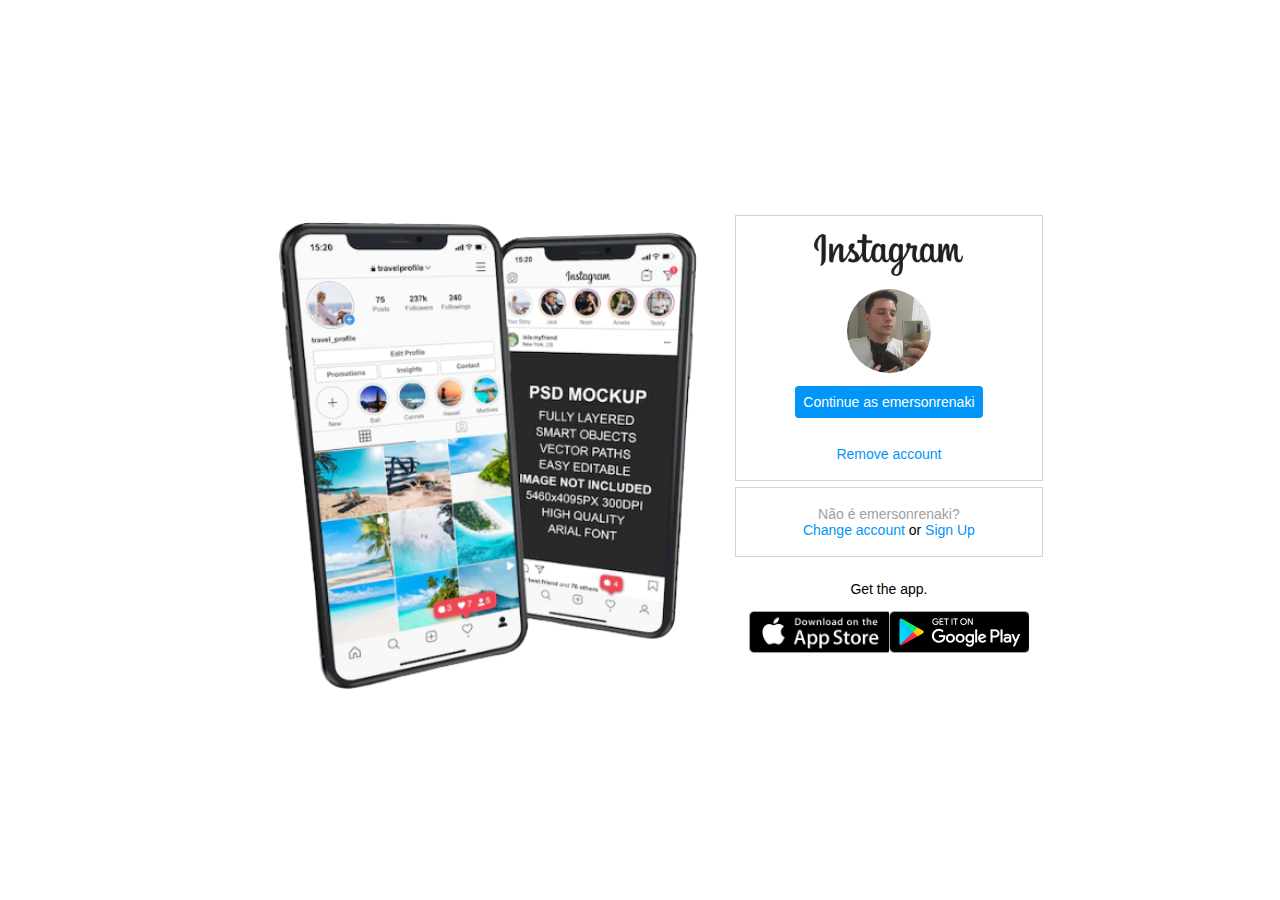
<file: Instagram-login-main/index.html>
<!DOCTYPE html>
<html lang="en">
<head>
    <meta charset="UTF-8">
    <meta http-equiv="X-UA-Compatible" content="IE=edge">
    <meta name="viewport" content="width=device-width, initial-scale=1.0">
    <link rel="stylesheet" href="style.css">
    <title>Instagram</title>
</head>
<body>
    <div class="instagram-wrapper">
        <div class="instagram-phone">
            <img src="./instagram-dio-master/img/Captura de tela 2022-06-16 213050.png" alt="celular">
        </div>
        <div class="instagram-continue">
            <div class="group">
                <img src="instagram-dio-master/img/instagram-logo.png" class="instagram-logo" alt="instagram-logo">
                <div class="profile-photo">
                    <img src="instagram-dio-master/img/@emersonrenaki.jpg" alt="foto de perfil">
                </div>
                <a href="#" class="instagram-login">Continue as emersonrenaki</a>
                <a href="#" class="instagram-logout">Remove account</a>
            </div>
            <div class="group">
                <p class="not-account">Não é emersonrenaki?</p>
                <p class="notaccount">
                    <span class="link-blue">Change account</span>
                    or
                    <span class="link-blue">Sign Up</span>
                </p>
            </div>
            <div class="get-the-app">
                <p class="get-app">Get the app.</p>
                <div class="download">
                    <a href="#" class="app-download"></a>
                    <a href="#" class="app-download"></a>
                </div>
            </div>
        </div>
    </div>
</body>
</html>
</file>
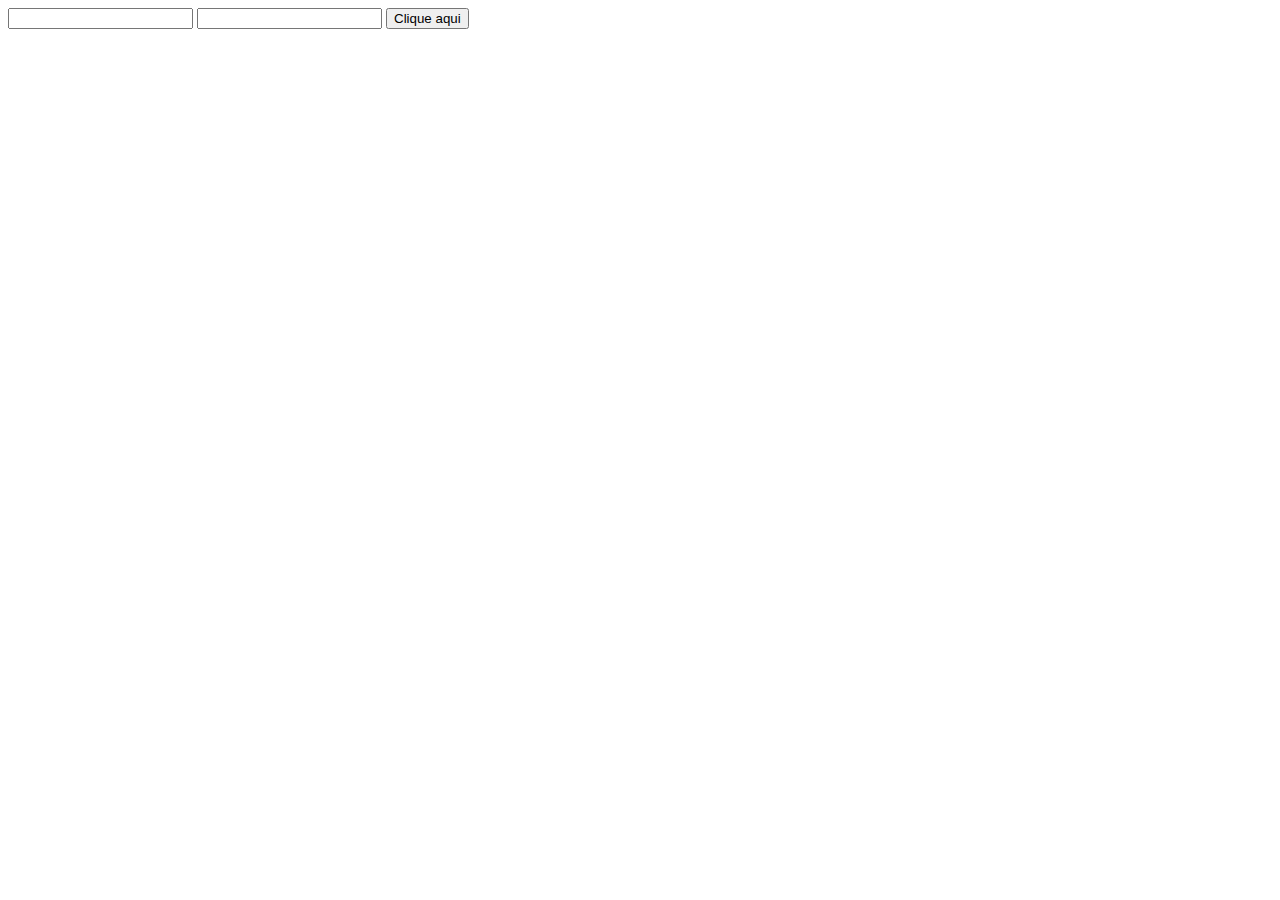
<file: TypeScript/index.html>
<!DOCTYPE html>
<html lang="en">
<head>
    <meta charset="UTF-8">
    <meta http-equiv="X-UA-Compatible" content="IE=edge">
    <meta name="viewport" content="width=device-width, initial-scale=1.0">
    <title>Document</title>
    <script src="src/app.ts" defer></script>
</head>
<body>
    <input id="input1">
    <input id="input2">
    <button id="button">Clique aqui</button>
</body>
</html>
</file>
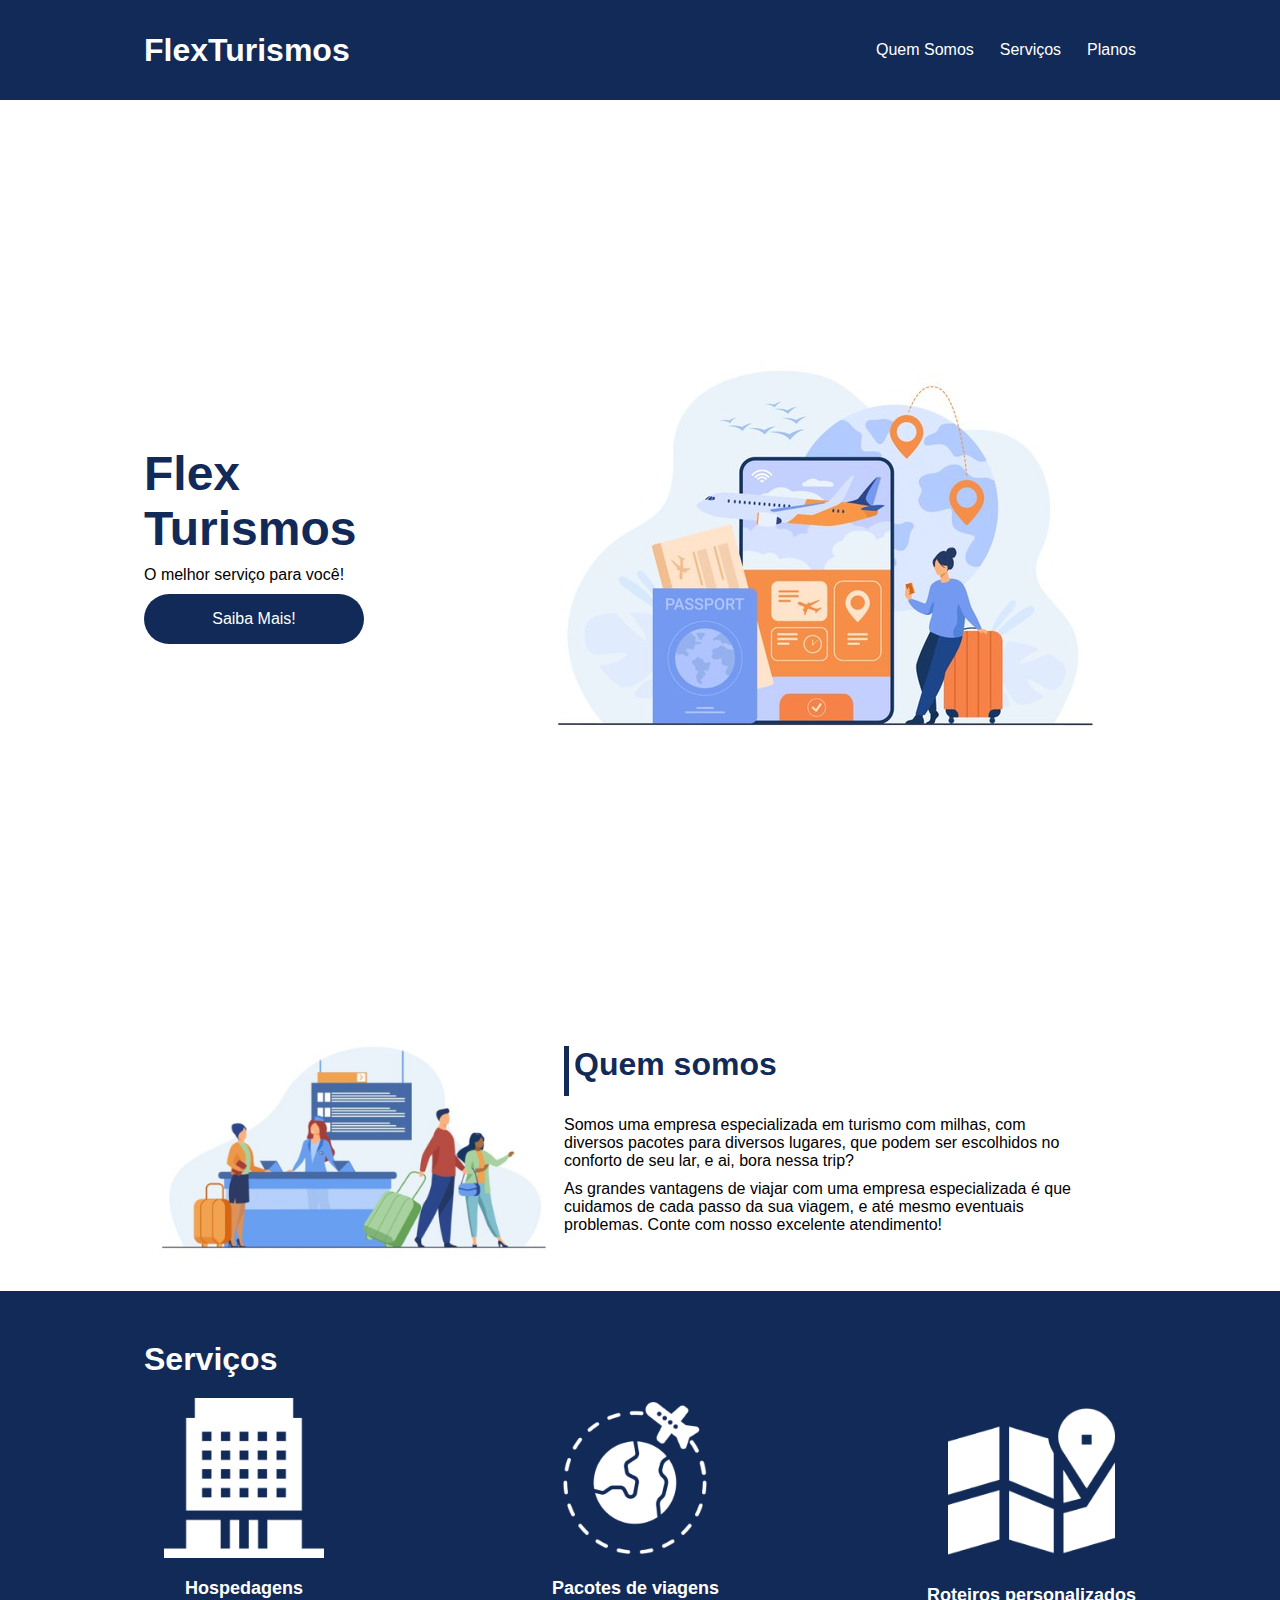
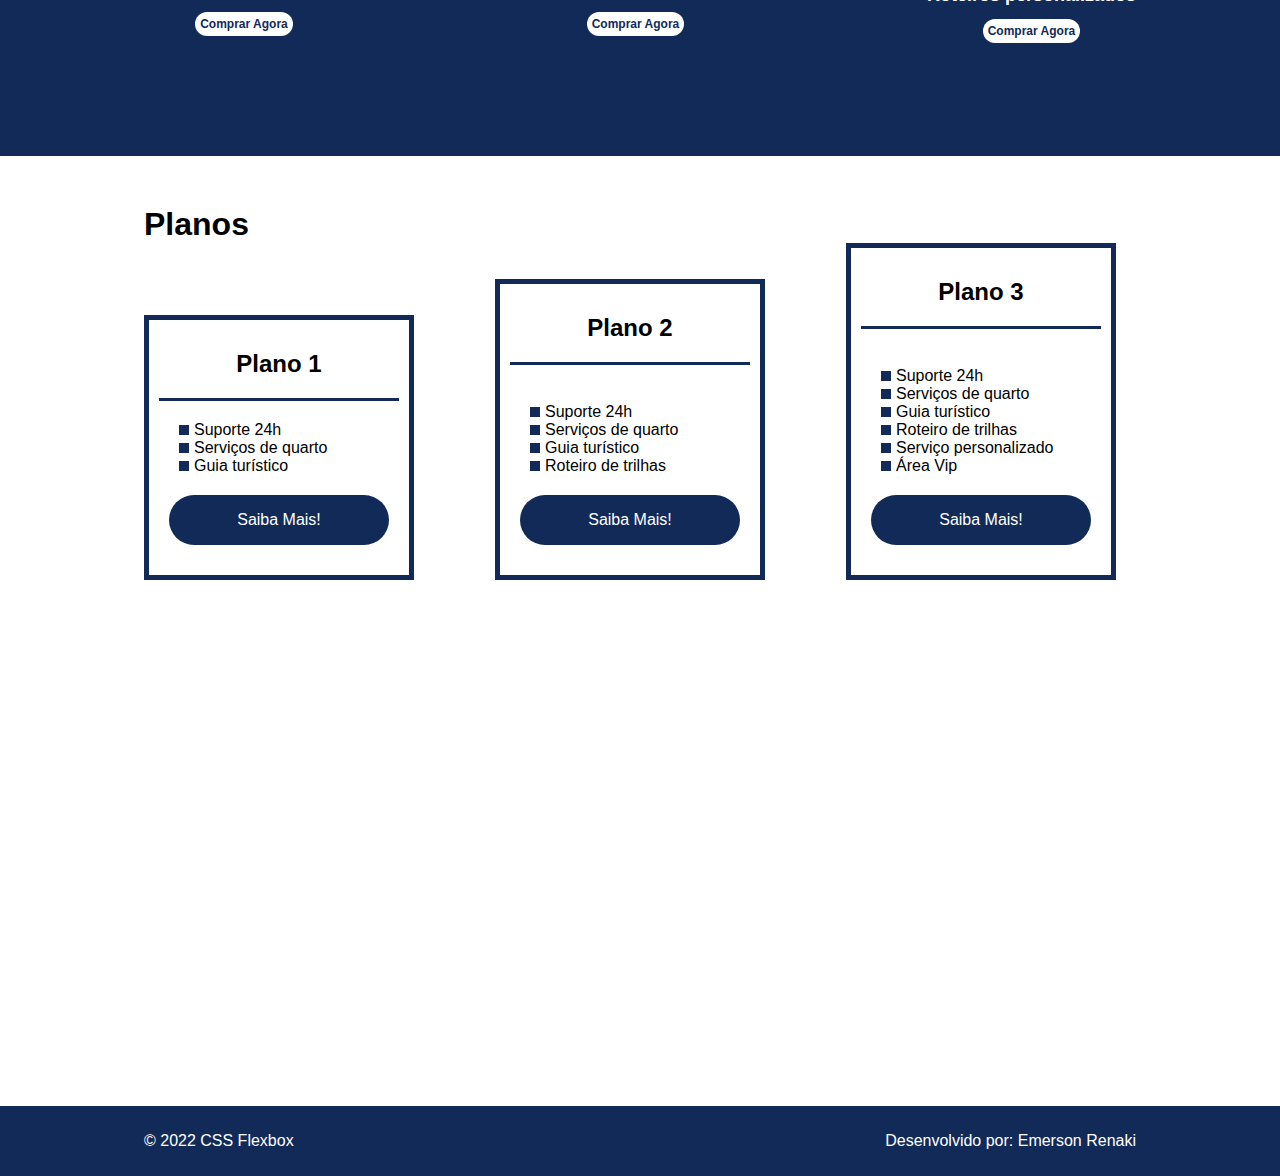
<file: ProjetoFlex/flex-projeto-final/index.html>
<!DOCTYPE html>
<html lang="pt-br">
<head>
    <meta charset="UTF-8">
    <meta name="viewport" content="width=device-width, initial-scale=1.0">
    <title>Flex Turismos</title>
    <link rel="stylesheet" href="./style.css">
</head>
<body>
    <header>
        <div class="flex-container menu"div>
            <div><h1>FlexTurismos</h1></div>
            <ul class="list-items">
                <li><a href="#quem-somos">Quem Somos</a></li>
                <li><a href="#servicos">Serviços</a></li>
                <li><a href="#planos">Planos</a></li>
            </div> 
        </ul>
    </header>

    <div class="flex-container apresentacao">
        <div class="texto-apresentacao">
            <h1>Flex <br>Turismos</h1>
            <p>O melhor serviço para você!</p>
            <a href="" class="btn">Saiba Mais!</a>
        </div>

        <div>
            <div><img src="./images/0-main.png" alt="banner de apresentação"></div>
        </div>
    </div>

    <div class="flex-container" id="quem-somos">
        

        <div>
            <h2>Quem somos</h2>
            <p>Somos uma empresa especializada em turismo com milhas, com diversos pacotes para diversos lugares, que podem ser escolhidos no conforto de seu lar, e ai, bora nessa trip?</p>
            <p>As grandes vantagens de viajar com uma empresa especializada é que cuidamos de cada passo da sua viagem, e até mesmo eventuais problemas. Conte com nosso excelente atendimento!</p>
        </div>

        <div>
            <img src="./images/1-quem-somos.png" alt="balcão de atendimento">
        </div>
    </div>
        
    
    <div class="container-externo">
        <div class="flex-container" id="servicos">
            <div>
                <h2>Serviços</h2>
            </div>

            <div class="list-servicos">
                <div class="item-servico">
                    <div><img src="./images/icon-2.png" alt="hospedagens"></div>
                    <p>Hospedagens</p>
                    <a href="#">Comprar Agora</a>
                </div>

                <div class="item-servico">
                <div>
                    <img src="./images/icon-1.png" alt="pacote de viagens"></div>
                    <p>Pacotes de viagens</p>
                    <a href="#">Comprar Agora</a>
                </div>

                <div class="item-servico">
                    <div><img src="./images/icon-3.png" alt="roteiros personalizados"></div>
                    <p>Roteiros personalizados</p>
                    <a href="#">Comprar Agora</a>
                </div>

            </div>
        </div>
    </div>

    <div class="flex-container" id="planos">
        
        <div><h2>Planos</h2></div>
        <div class="list-planos">
            <div class="item-plano">
                <h3>Plano 1</h3>
                <ul>
                    <li>Suporte 24h</li>
                    <li>Serviços de quarto</li>
                    <li>Guia turístico</li>
                </ul>
                <a href="#" class="btn">Saiba Mais!</a>
            </div>
    
            <div class="item-plano">
                <h3>Plano 2</h3>
                <br>
                <ul>
                    <li>Suporte 24h</li>
                    <li>Serviços de quarto</li>
                    <li>Guia turístico</li>
                    <li>Roteiro de trilhas</li>
                   
                </ul>
                <a href="#"  class="btn">Saiba Mais!</a>
            </div>
    
            <div class="item-plano">
                <h3>Plano 3</h3>
                <br>
                <ul>
                    <li>Suporte 24h</li>
                    <li>Serviços de quarto</li>
                    <li>Guia turístico</li>
                    <li>Roteiro de trilhas</li>
                    <li>Serviço personalizado</li>
                    <li>Área Vip</li>
                </ul>
                <a href="#" class="btn">Saiba Mais!</a>
            </div>
        </div>
       
    </div>

    <footer>
        <div class="flex-container footer">
            <p>&copy; 2022 CSS Flexbox</p>
        <p>Desenvolvido por: Emerson Renaki</p>

            
        </div>
        
    </footer>
</body>
</html>
</file>
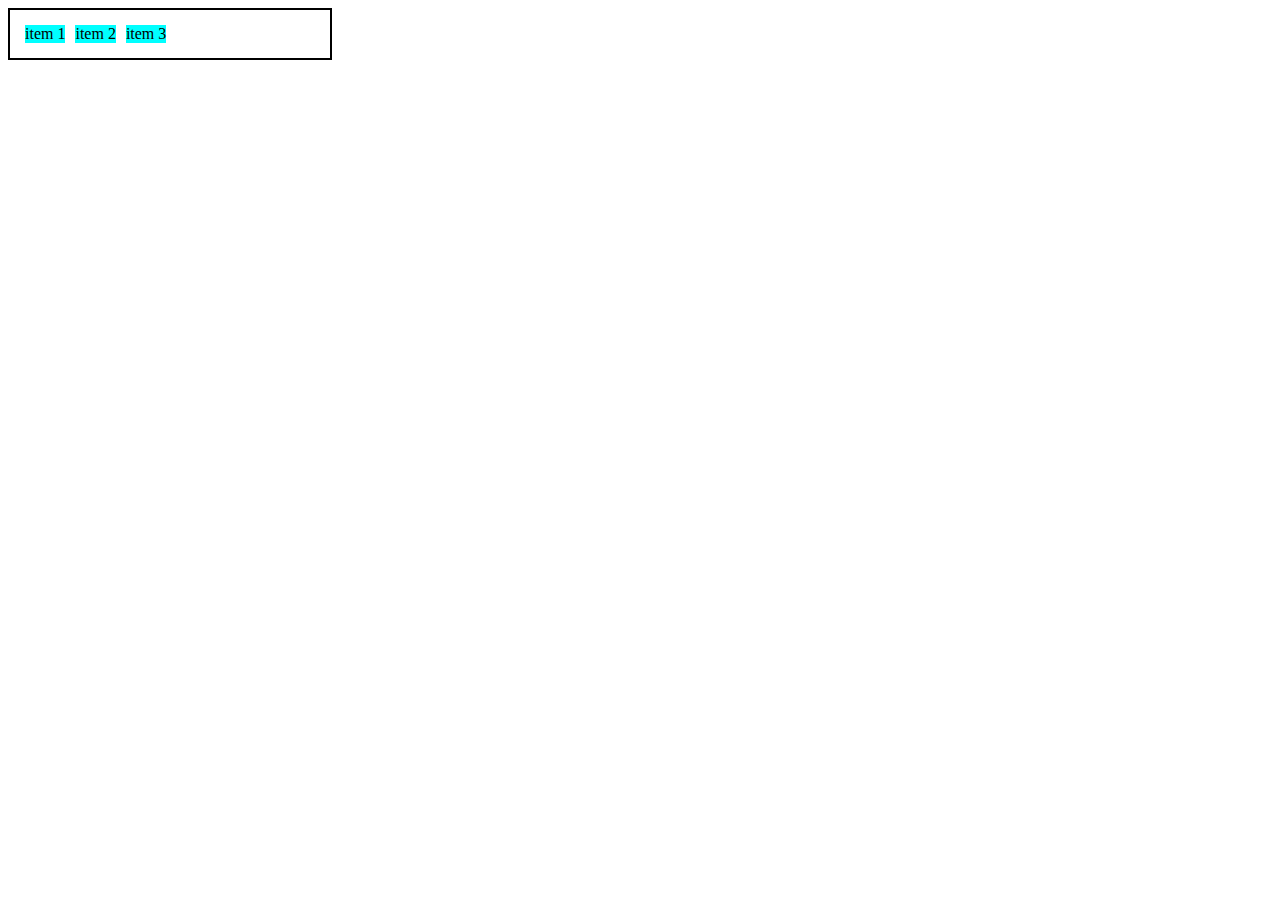
<file: ProjetoFlex/0-display-flex.html>
<!DOCTYPE html>
<html lang="en">
<head>
    <meta charset="UTF-8">
    <meta http-equiv="X-UA-Compatible" content="IE=edge">
    <meta name="viewport" content="width=device-width, initial-scale=1.0">
    <title>Fundamentos - Display flex</title>
    <style>
        .flex{
            max-width: 300px;
            padding: 10px;
            border: 2px solid black;
            display: flex;
        }

        .item{
            background-color:aqua;
            margin: 5px;
        }
        
    </style>
</head>
<body>
    <div class="flex">
        <div class="item">item 1</div>
        <div class="item">item 2</div>
        <div class="item">item 3</div>
        
      


    </div>
</body>
</html>
</file>
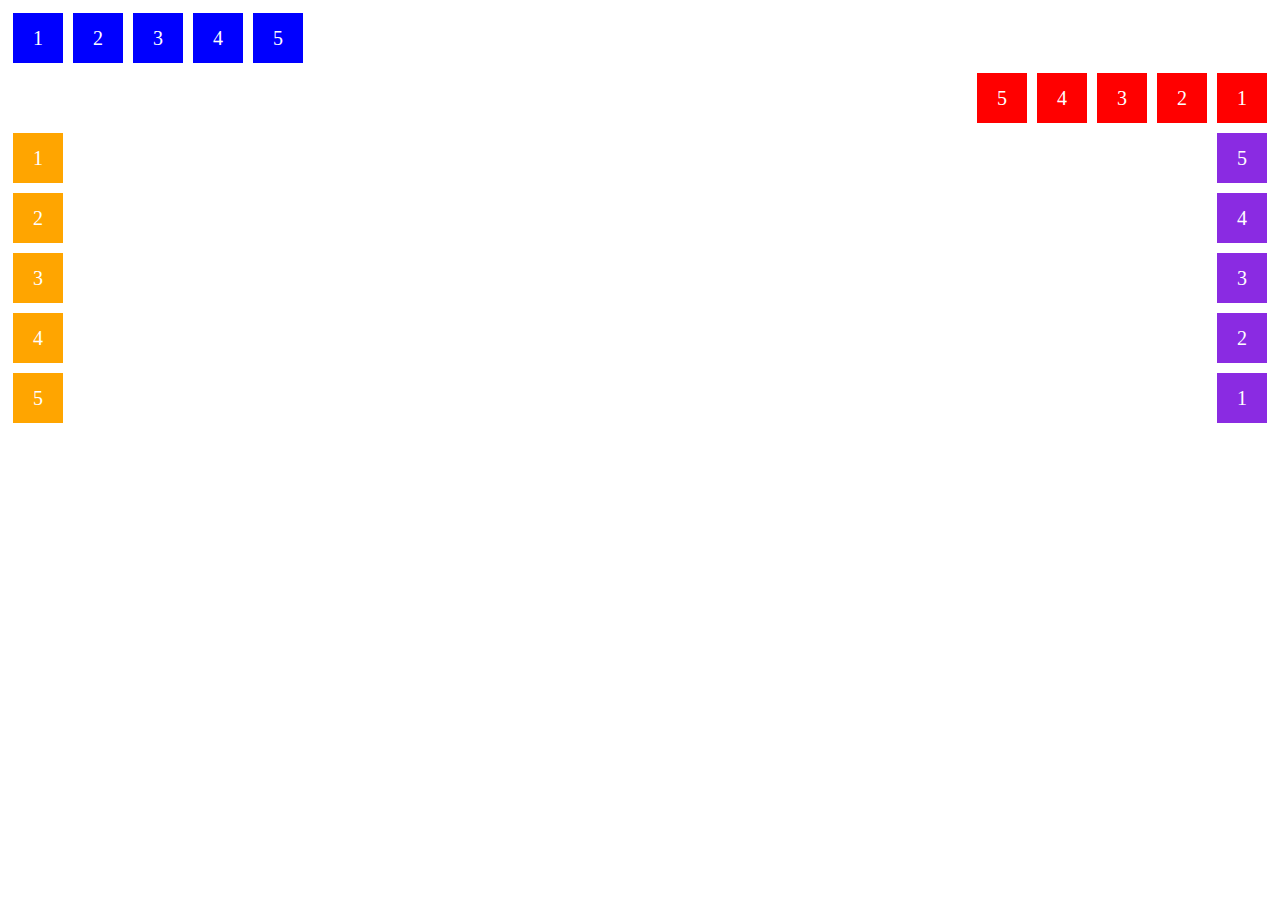
<file: ProjetoFlex/01-flex-direction.html>
<!DOCTYPE html>
<html lang="en">
<head>
    <meta charset="UTF-8">
    <meta http-equiv="X-UA-Compatible" content="IE=edge">
    <meta name="viewport" content="width=device-width, initial-scale=1.0">
    <title>Fundamentos - Flex Direction </title>
    
    <style>
        .flex-container{
            margin: 0;
            padding: 0;
            display: flex;
            list-style: none;
        }

        .flex-item{
            background-color: blue;
            height: 50px;
            width: 50px;
            line-height: 50px;
            font-size: 20px;
            color: white;
            text-align: center;
            margin: 5px;
        }

        .row{
            flex-direction: row;
        }

        .row-reverse{
            flex-direction: row-reverse;
        }
        .row-reverse li{
            background-color: red;

        }

        .column{
            float: left;
            flex-direction: column;
        }

        .column li{
            background: orange;
        }
        .column-reverse{
            float: right;
            flex-direction: column-reverse;
            
        }
        .column-reverse li{
            background-color: blueviolet;

        }

    </style>
</head>
<body>
    <ul class="flex-container row">
        <li class="flex-item">1</li>
        <li class="flex-item">2</li>
        <li class="flex-item">3</li>
        <li class="flex-item">4</li>
        <li class="flex-item">5</li>
    </ul>

    <ul class="flex-container row-reverse">
        <li class="flex-item">1</li>
        <li class="flex-item">2</li>
        <li class="flex-item">3</li>
        <li class="flex-item">4</li>
        <li class="flex-item">5</li>
    </ul>  

    <ul class="flex-container column">
        <li class="flex-item">1</li>
        <li class="flex-item">2</li>
        <li class="flex-item">3</li>
        <li class="flex-item">4</li>
        <li class="flex-item">5</li>
    </ul>  

    <ul class="flex-container column-reverse">
        <li class="flex-item">1</li>
        <li class="flex-item">2</li>
        <li class="flex-item">3</li>
        <li class="flex-item">4</li>
        <li class="flex-item">5</li>
    </ul>  

    

    
</body>
</html>
</file>
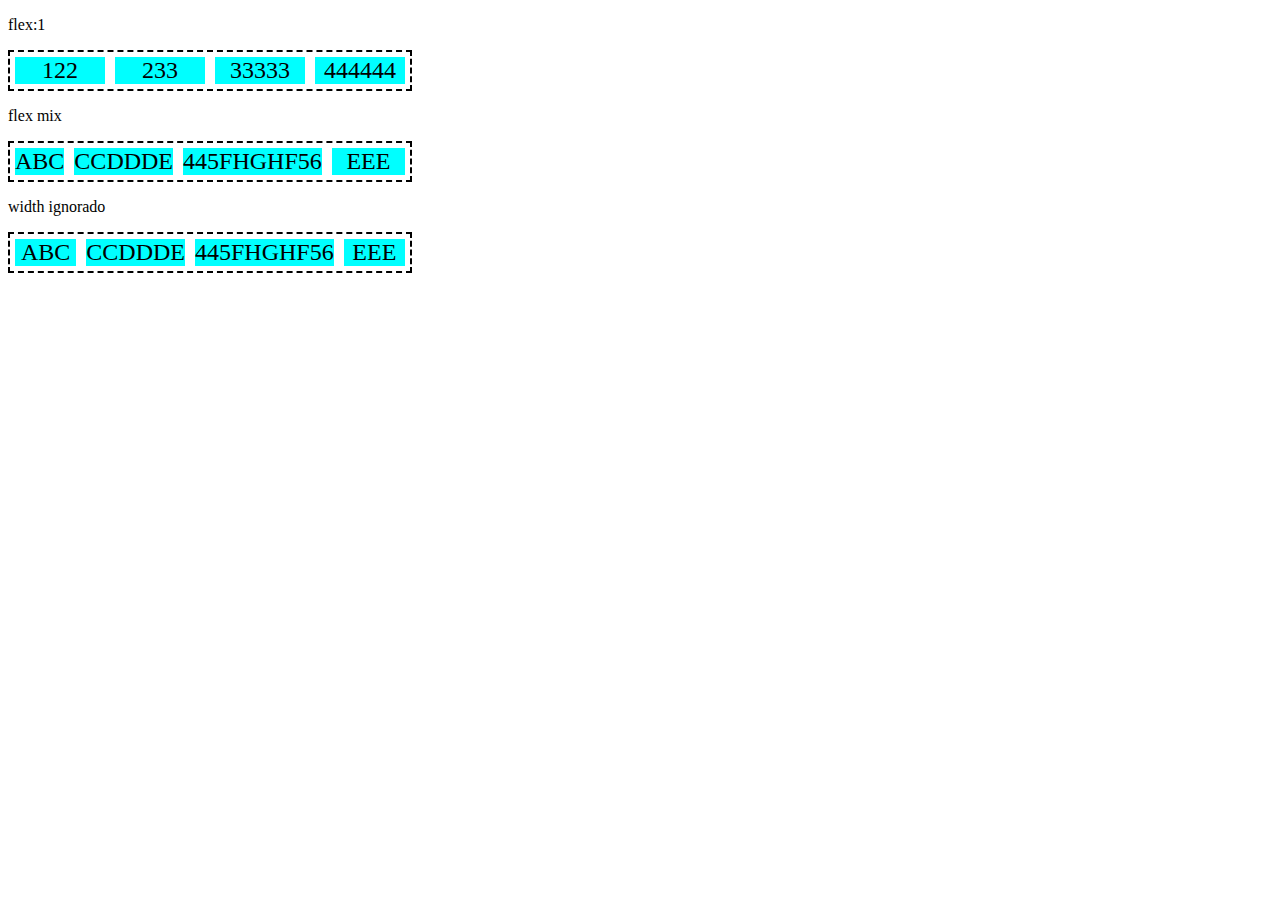
<file: ProjetoFlex/010-flex.html>
<!DOCTYPE html>
<html lang="en">
<head>
    <meta charset="UTF-8">
    <meta http-equiv="X-UA-Compatible" content="IE=edge">
    <meta name="viewport" content="width=device-width, initial-scale=1.0">
    <title>Fundamentos Flex</title>
    <style>
        .flex-container{
            display: flex;
            max-width: 400px;
            border: 2px dashed black;
        }
        .item{
            background-color: cyan;
            text-align: center;
            color: black;
            font-size: 24px;
            margin: 5px;
        }
        .flex-1{
           flex: 1;   /* grow 1 shrink 1, basis 0*/
        }
        
        .flex-2{
            flex: 2; /* grow 2, shrink 1, basis 0 */
        }
        .largura{
            width: 200px;
            
        }
    </style>
</head>
<body>
    <p>flex:1</p>
    <div class="flex-container">
        <div class="item flex-1 largura">122</div>
        <div class="item flex-1">233</div>
        <div class="item flex-1">33333</div>
        <div class="item flex-1">444444</div>

    </div>
    
    <p>flex mix</p>
    <div class="flex-container">
        <div class="item flex-1">ABC</div>
        <div class="item flex-2">CCDDDE</div>
        <div class="item flex-1">445FHGHF56</div>
        <div class="item flex-2">EEE</div>

    </div>

    <p>width ignorado</p>
    <div class="flex-container">
        <div class="item flex-2 largura">ABC</div>
        <div class="item flex-2 largura">CCDDDE</div>
        <div class="item flex-2 largura">445FHGHF56</div>
        <div class="item flex-2 largura">EEE</div>

    </div>
    
</body>
</html>
</file>
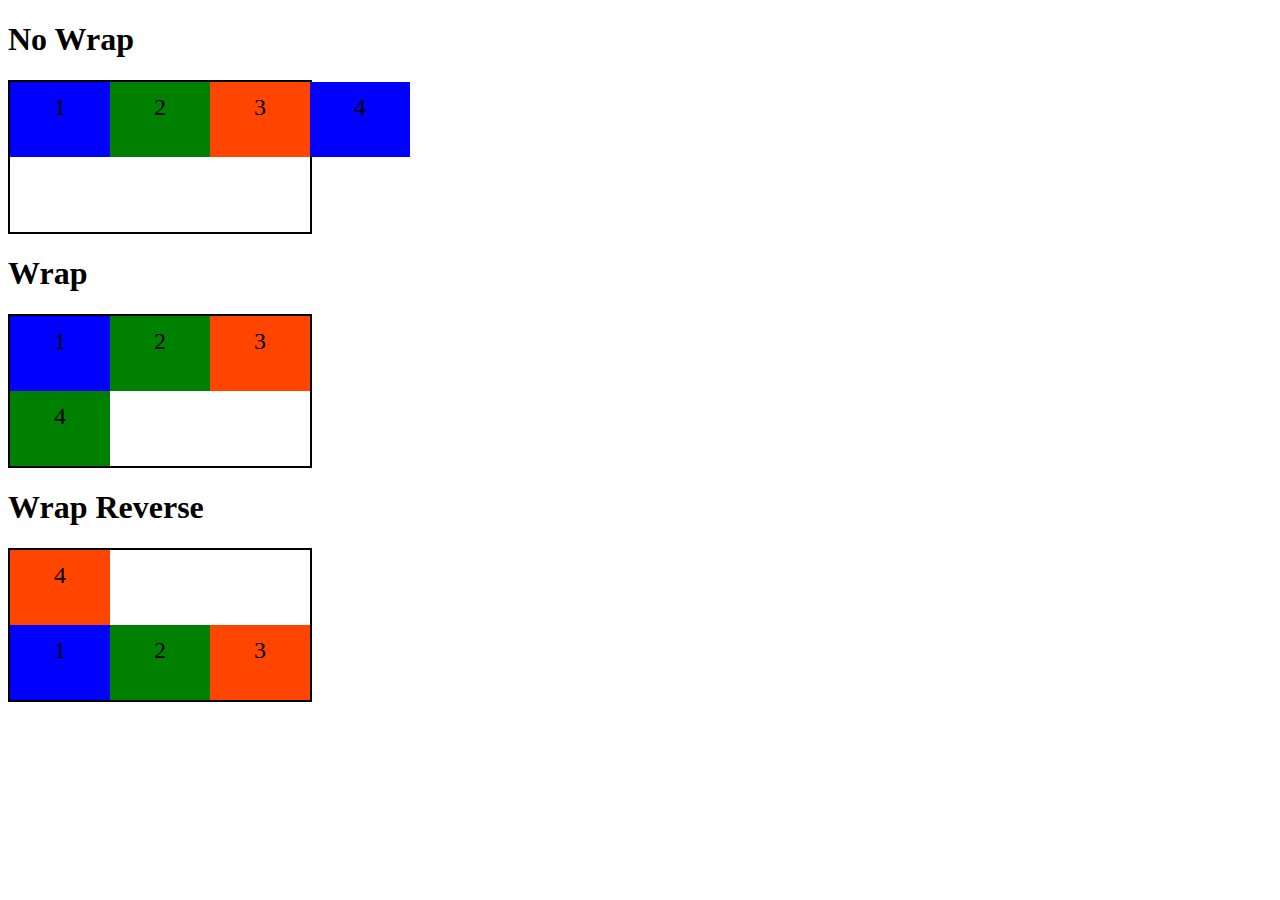
<file: ProjetoFlex/02-flex-wrap.html>
<!DOCTYPE html>
<html lang="en">
<head>
    <meta charset="UTF-8">
    <meta http-equiv="X-UA-Compatible" content="IE=edge">
    <meta name="viewport" content="width=device-width, initial-scale=1.0">
    <title>Fundamentos - Flex Wrap</title>
    <style>
        .flex-container{
            display: flex;
            height: 150px;
            border: 2px solid black;
            max-width: 300px;
        }
        .item{
            font-size: 24px;
            height: 50%;
            text-align: center;
            width: 100px;
            line-height: 50px;
            min-width: 100px;
        }
        .nowrwap{
            flex-wrap: nowrap;
        }
        .wrap{
            flex-wrap: wrap
        }
        .wrap-reverse{
            flex-wrap: wrap-reverse;
        }
        .blue{
            background-color: blue;
        }
        .green{
            background-color: green;
        }
        .orange{
            background-color: orangered;
        }



    </style>
</head>
<body>
    <h1>No Wrap</h1>

    <div class="flex-container nowrap">
        <div class="item blue">1</div>
        <div class="item green">2</div>
        <div class="item orange">3</div>
        <div class="item blue">4</div>
    </div>
    <h1>Wrap</h1>
    
    <div class="flex-container wrap">
        <div class="item blue">1</div>
        <div class="item green">2</div>
        <div class="item orange">3</div>
        <div class="item green">4</div>
    </div>
    <h1>Wrap Reverse </h1>
    
    <div class="flex-container wrap-reverse">
        <div class="item blue">1</div>
        <div class="item green">2</div>
        <div class="item orange">3</div>
        <div class="item orange">4</div>
    </div>

</body>
</html>
</file>
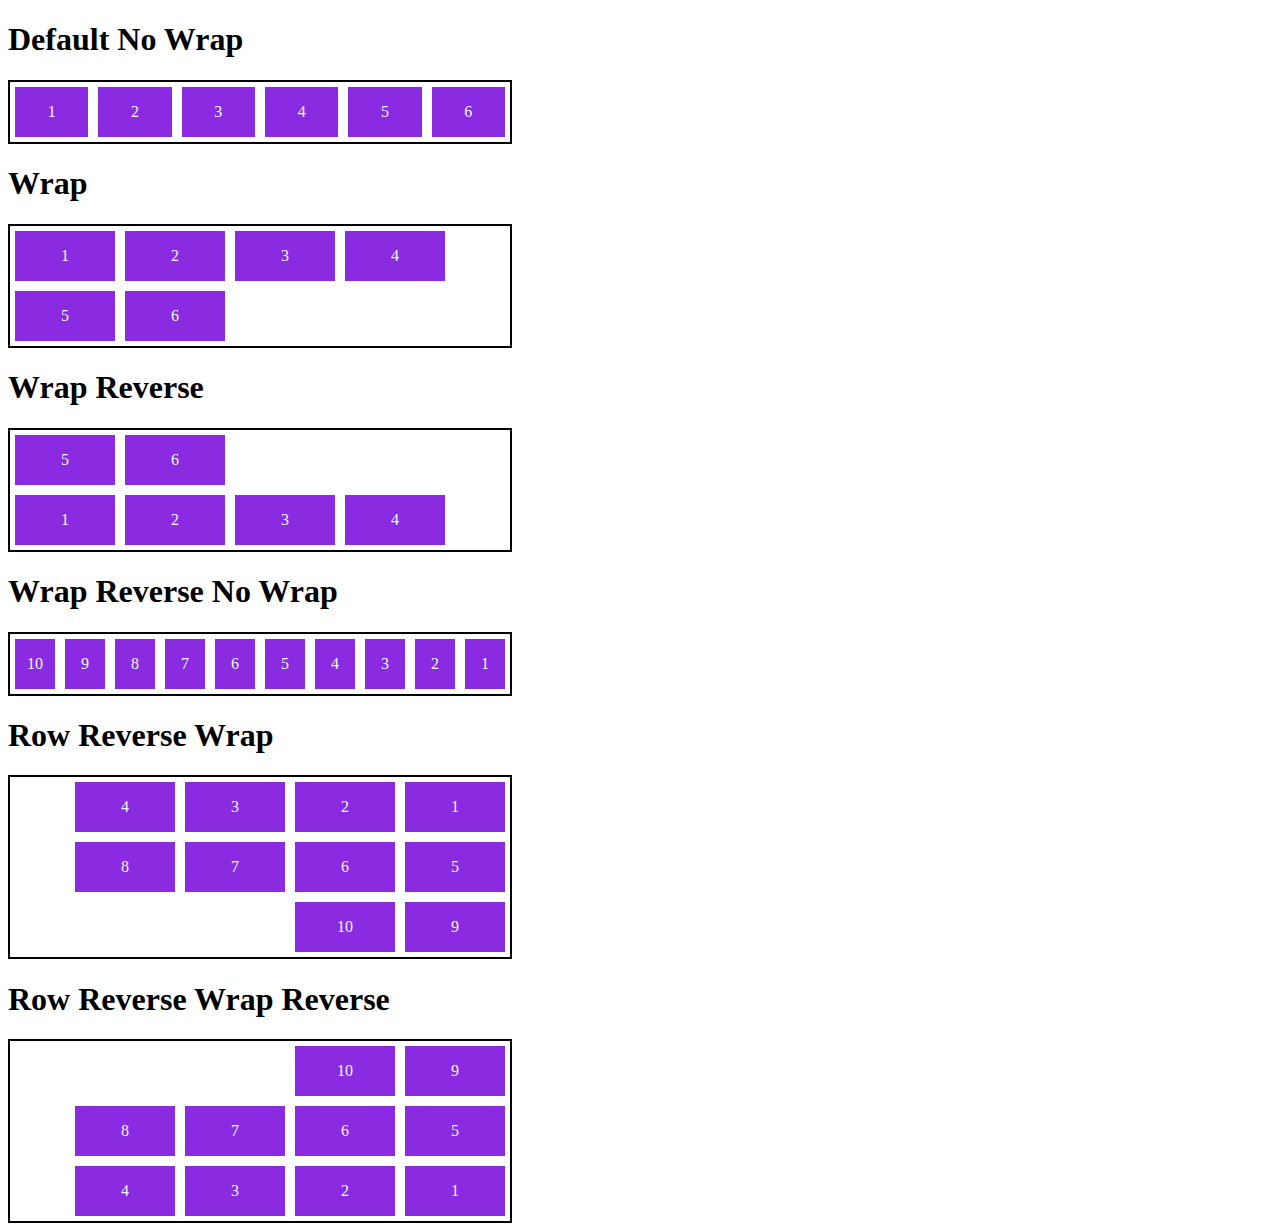
<file: ProjetoFlex/03-flex-flow.html>
<!DOCTYPE html>
<html lang="en">
<head>
    <meta charset="UTF-8">
    <meta http-equiv="X-UA-Compatible" content="IE=edge">
    <meta name="viewport" content="width=device-width, initial-scale=1.0">
    <title>Fundamentos - Flex flow</title>
    <style>
        .flex-container{
            display:flex;
            flex-flow: row nowrap;
            border: 2px solid black;
            max-width: 500px;

        }
        .default{
            flex-flow: row nowrap;

        }
        .wrap{
            flex-flow: row wrap;
        }
        .wrap-reverse{
            flex-flow: wrap-reverse;
        }
        .row-reverse-nwrap{
            flex-flow: row-reverse nowrap ;
        }
        .r-wrap{
            flex-flow: row-reverse wrap;
        }
        .rr-wrap{
            flex-flow: row-reverse wrap-reverse;
        }


        .item{
        background-color: blueviolet;
        margin: 5px;
        color: aliceblue;
        text-align: center;
        width: 100px;
        height: 50px;
        line-height: 50px;
        }


    </style>
</head>
<body>
    <h1>Default No Wrap</h1>
    <div class="flex-container default">
        <div class="item">1</div> 
        <div class="item">2</div>
        <div class="item">3</div>
        <div class="item">4</div>
        <div class="item">5</div>
        <div class="item">6</div>
    </div>

    <h1> Wrap</h1>
    <div class="flex-container wrap">
        <div class="item">1</div> 
        <div class="item">2</div>
        <div class="item">3</div>
        <div class="item">4</div>
        <div class="item">5</div>
        <div class="item">6</div>
    </div>

    <h1> Wrap Reverse</h1>
    <div class="flex-container wrap-reverse">
        <div class="item">1</div> 
        <div class="item">2</div>
        <div class="item">3</div>
        <div class="item">4</div>
        <div class="item">5</div>
        <div class="item">6</div>
    </div>

    <h1> Wrap Reverse No Wrap</h1>
    <div class="flex-container row-reverse-nwrap">
        <div class="item">1</div> 
        <div class="item">2</div>
        <div class="item">3</div>
        <div class="item">4</div>
        <div class="item">5</div>
        <div class="item">6</div>
        <div class="item">7</div>
        <div class="item">8</div>
        <div class="item">9</div>
        <div class="item">10</div>

    </div>

    <h1> Row Reverse Wrap</h1>
    <div class="flex-container r-wrap">
        <div class="item">1</div> 
        <div class="item">2</div>
        <div class="item">3</div>
        <div class="item">4</div>
        <div class="item">5</div>
        <div class="item">6</div>
        <div class="item">7</div>
        <div class="item">8</div>
        <div class="item">9</div>
        <div class="item">10</div>

    </div>

    <h1> Row Reverse Wrap Reverse</h1>
    <div class="flex-container rr-wrap">
        <div class="item">1</div> 
        <div class="item">2</div>
        <div class="item">3</div>
        <div class="item">4</div>
        <div class="item">5</div>
        <div class="item">6</div>
        <div class="item">7</div>
        <div class="item">8</div>
        <div class="item">9</div>
        <div class="item">10</div>

    </div>

</body>
</html>
</file>
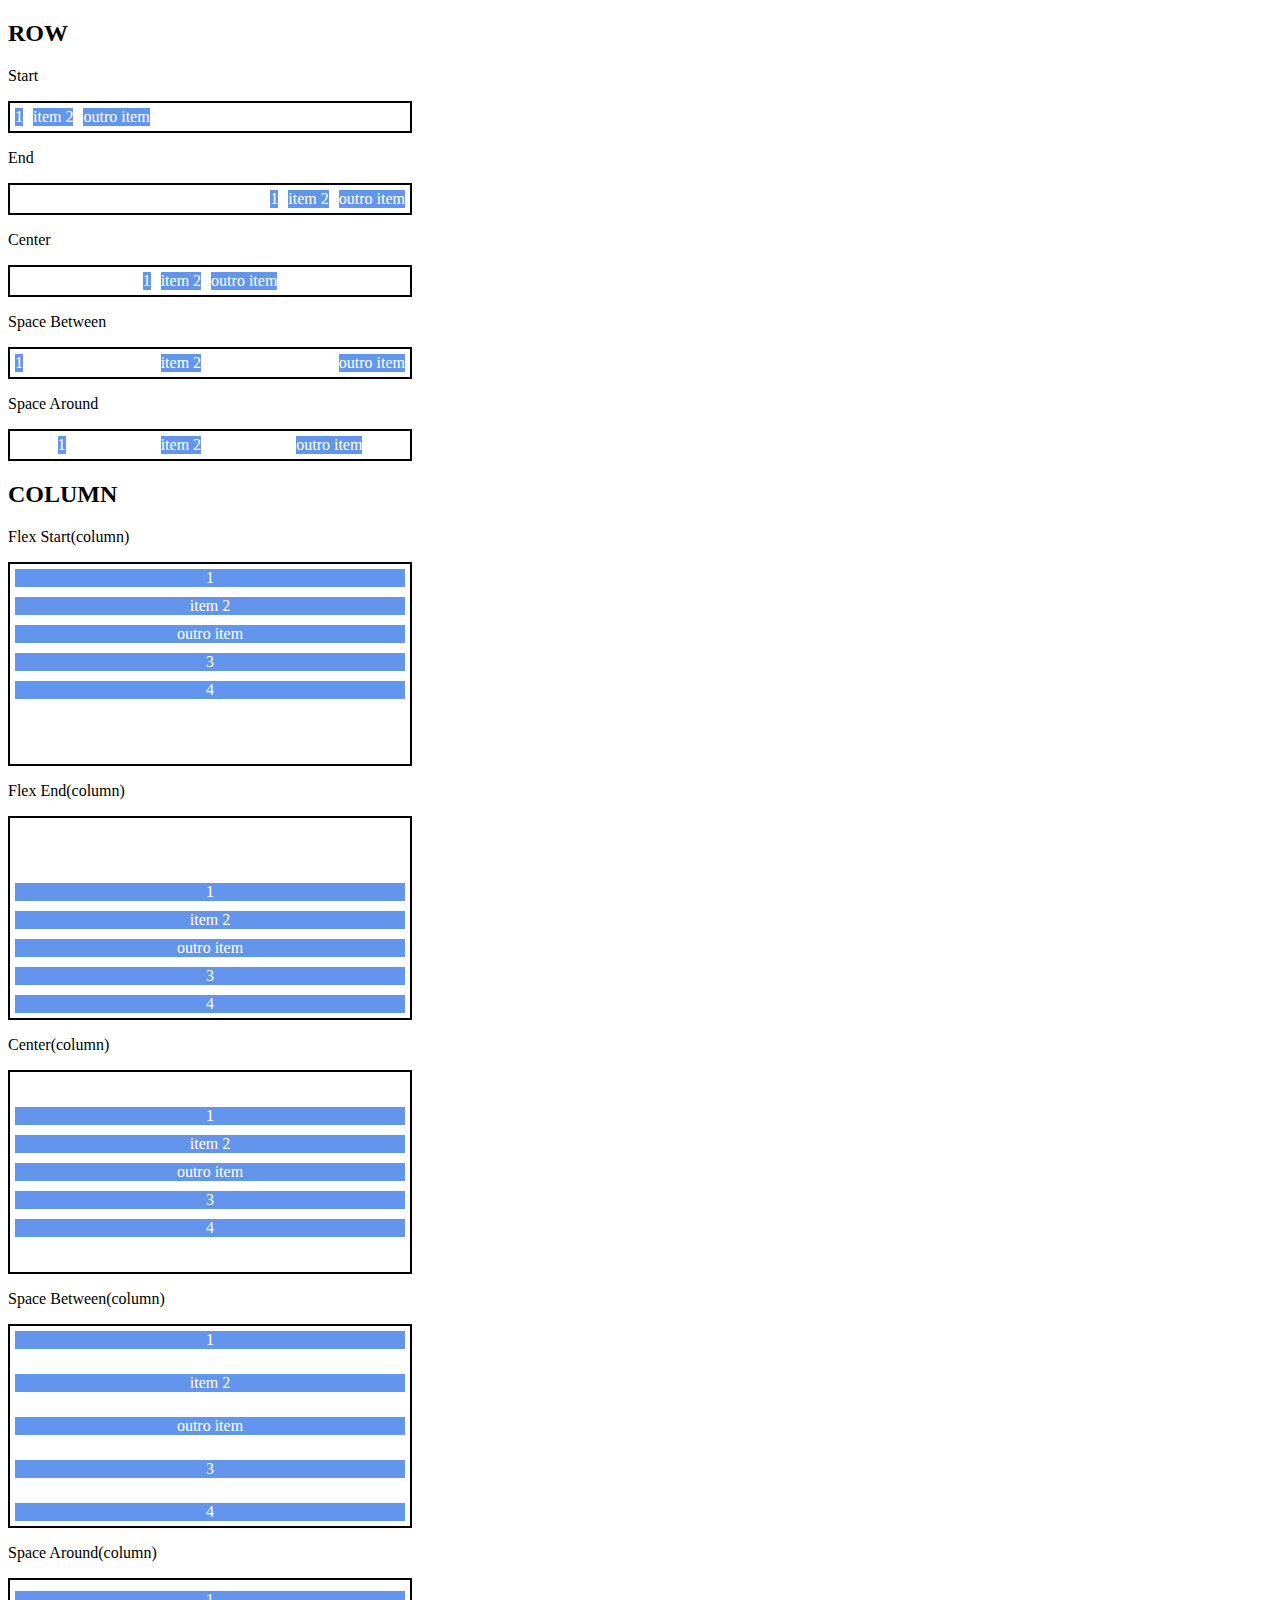
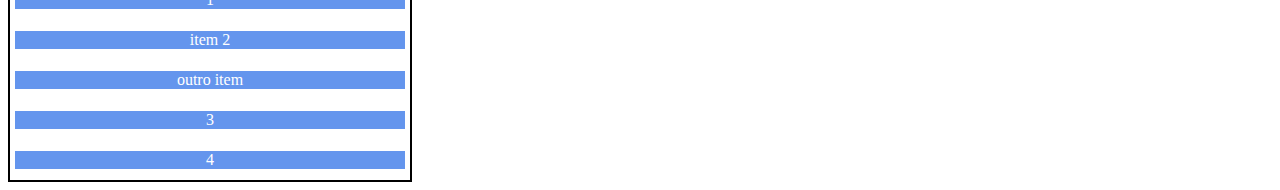
<file: ProjetoFlex/04-justify-content.html>
<!DOCTYPE html>
<html lang="en">
<head>
    <meta charset="UTF-8">
    <meta http-equiv="X-UA-Compatible" content="IE=edge">
    <meta name="viewport" content="width=device-width, initial-scale=1.0">
    <title>Fundamentos - Justify content</title>
    <style>
        .container{
            max-width: 400px;
            border: 2px solid black;
            margin: 0;
            display: flex;
            
        }
        .item{
            background-color:cornflowerblue;
            text-align: center;
            margin: 5px;
            color: white;
        }
        .flex-start{
            justify-content: flex-start;
        }
        .flex-end{
            justify-content: flex-end;
        }
        .flex-center{
            justify-content: center;
        }
        .flex-space-between{
            justify-content: space-between;
        }
        .flex-space-around{
            justify-content: space-around;
        }
        .column{
            flex-direction: column;
            min-height: 200px;
        }


    </style>
</head>
<body>
    <h2>ROW</h2>
    <p>Start<p>

        <section class="container flex-start">

            <div class="item">1</div>
            <div class="item">item 2</div>
            <div class="item">outro item</div>

        </section>

    <p>End<p>
        <section class="container flex-end">

            <div class="item">1</div>
            <div class="item">item 2</div>
            <div class="item">outro item</div>

        </section>

    <p>Center<p>
        <section class="container flex-center">

            <div class="item">1</div>
            <div class="item">item 2</div>
            <div class="item">outro item</div>

        </section>

    <p>Space Between<p>
        <section class="container flex-space-between">

            <div class="item">1</div>
            <div class="item">item 2</div>
            <div class="item">outro item</div>

        </section>

    <p>Space Around<p>
        <section class="container flex-space-around">

            <div class="item">1</div>
            <div class="item">item 2</div>
            <div class="item">outro item</div>

        </section>
        <h2>COLUMN</h2>

    <p>Flex Start(column)<p>
        <section class="container flex-start column">

            <div class="item">1</div>
            <div class="item">item 2</div>
            <div class="item">outro item</div>
            <div class="item">3</div>
            <div class="item">4</div>

        </section>
    <p>Flex End(column)<p>
        <section class="container flex-end column">

            <div class="item">1</div>
            <div class="item">item 2</div>
            <div class="item">outro item</div>
            <div class="item">3</div>
            <div class="item">4</div>

        </section>
    <p>Center(column)<p>
        <section class="container flex-center column">

            <div class="item">1</div>
            <div class="item">item 2</div>
            <div class="item">outro item</div>
            <div class="item">3</div>
            <div class="item">4</div>

        </section>
    
    <p>Space Between(column)<p>
        <section class="container flex-space-between column">

            <div class="item">1</div>
            <div class="item">item 2</div>
            <div class="item">outro item</div>
            <div class="item">3</div>
            <div class="item">4</div>

        </section>

    <p>Space Around(column)<p>
        <section class="container flex-space-around column">

            <div class="item">1</div>
            <div class="item">item 2</div>
            <div class="item">outro item</div>
            <div class="item">3</div>
            <div class="item">4</div>

        </section>



    
</body>
</html>
</file>
<file: Instagram-login-main/style.css>
*{
    padding: 0;
    margin: 0;
    box-sizing: border-box;
    text-decoration: none;
    font-family: sans-serif;
    font-size: 14px;
}

body{
    width: 100%;
    min-height: 100vh;
    background-color: #fff;
    margin: 0;
    padding: 0;
    display: flex;
    justify-content: center;
}

.instagram-wrapper{
    display: flex;
    align-items: center;
    justify-content: start;
    width: 60%;
    height: 100vh;
}

.instagram-phone{
    display: flex;
    align-items: center;
    justify-content: center;
    width: 70%;
}

.instagram-phone img{
    height: 36rem;
}

.instagram-continue{
    display: flex;
    align-items: center; /* horizontal */
    justify-content: space-around; /* vertical*/
    flex-direction: column;
    width: 50%;
    min-height: 34rem;
}

.group{
    display: flex;
    justify-content: space-between;
    align-items: center;
    flex-direction: column;
    background-color: #fff;
    width: 100%;
    padding: 1.3rem 0;
    border: 1px solid lightgray;
}

.group:nth-child(1){
    min-height: 19rem;
}

.instagram-logo{
    height: 3rem;
}

.profile-photo{
    display: flex;
    justify-content: center;
    align-items: center;
    border-radius: 50%;
    overflow: hidden;
}

.profile-photo img{
    height: 6rem;
}

.instagram-login{
    background-color: #0095f6;
    color: #fff;
    padding: 8px;
    border-radius: 4px;
}

.instagram-logout{
    color: #0095f6;
    margin-top: 1rem;
}

.not-account{
    color: rgb(160, 160, 160);
}

.link-blue{
    color: #0095f6;
}

.get-the-app{
    display: flex;
    flex-direction: column;
    align-items: center;
    justify-content: center;
    width: 100%;
    padding: 1.3rem 0;
}

.download{
    display: flex;
    width: 100%;
    justify-content: space-evenly;
    align-items: center;
    padding: 1rem;
}

.app-download{
    height: 3rem;
    width: 10rem;
    background-size: cover;
}

.app-download:nth-child(1){
    background-image: url('instagram-dio-master/img/apple-button.png');
}

.app-download:nth-child(2){
    background-image: url('instagram-dio-master/img/googleplay-button.png');
}

/* media queries */

@media (max-width: 1024px){
    .instagram-wrapper{
        width: 90%;        
    }
}

@media (max-width: 650px){
    .body{
        background-color: #fff;
    }
    
    .instagram-wrapper{
        width: 90%;
    }

    .instagram-phone{
        display: none;        
    }

    .instagram-continue{
        width: 100%;
    }

    .group{
        border: 1px solid transparent;
    }
}
</file>
<file: ProjetoFlex/flex-projeto-final/style.css>
*{
    margin: 0;
    padding: 0;
    font-family: 'Open Sans', sans-serif;
}

ul{
    list-style: none;
    margin: 0;
    padding: 0;
}

ul li a{
    text-decoration: none;

}
div img{
    display: block;
    width: 100%;
}
.flex-container{
    display: flex;
    max-width: 992px;
    margin: auto;
    width: 100%;
    min-width: 320px;
    
}
header{
    background-color: #122a57;
    height: 100px;
    display: flex;
    align-items: center;
    color: #fff;
} 
header .list-items{
    display: flex;
    max-width: 260px;
    width: 100%; 
    justify-content: space-between;
    align-items: center;

}
.list-items li a{
    color: #fff;
    
}
header .menu{
    justify-content: space-between;
}
.apresentacao{
    height: 100vh;
    align-items: center;
    justify-content: space-between;

}
.apresentacao .texto-apresentacao
{
    min-height: 200px;
    
}
.texto-apresentacao h1{
    color: #122a57;
    font-size: 48px;
    margin-bottom: 10px;

}
.btn{
    background-color: #122a57;
    color: #fff;
    text-align: center;
    border-radius: 30px;
    width: 220px;
    display: block;
    text-decoration: none;
    height: 50px;
    line-height: 50px;
    margin-top: 10px;
    margin-bottom: 10px;

}
#quem-somos{
    flex-direction: row-reverse;
    align-items: center;
    justify-content: space-between;

}

#quem-somos h2{
    font-size: 32px;
    color: #122a57;
    display: flex;
    margin-bottom: 20px;
}
#quem-somos h2::before{
    content: "";
    height: 50px;
    width: 5px;
    margin-right: 5px;
    background-color:#122a57;
    position: relative;
}
#quem-somos p{
    margin-bottom: 10px;
    width: 90%;
}
#quem-somos img{
    min-width: 420px;
}

.container-externo{
    background-color: #122a57;
    width: 100%;
}
#servicos{
    flex-direction: column;
    padding-top: 50px;
    padding-bottom: 100px;

}
#servicos h2{
    color: #fff;
    font-size: 32px;
    margin-bottom: 20px;
}
.list-servicos{
    display: flex;
    justify-content: space-between;
}
.list-servicos .item-servico{
    text-align: center;

}
.item-servico a{
    width: 220px;
    background-color: #fff;
    border-radius: 30px;
    height: 50px;
    text-align: center;
    margin-top: 20px;
    line-height: 50px;
    padding: 5px ;
    color: #122a57;
    font-size: 12px;
    text-decoration: none;
    font-weight: 700;
}
.item-servico p{
    font-weight: 700;
    font-size: 18px;
    color: #fff;
    margin-top: 20px;
}
.item-servico img{
    width: 80%;
    margin: auto;

}
#planos{
    flex-direction: column;
    min-height: 100vh;
    padding-top: 50px;
}
#planos h2{
    font-size: 32px;
}
.list-planos{
    display: flex;
    align-items: flex-end;
    justify-content: space-between;
}
.item-plano{
    flex: 1;
    border: 5px solid #122a57;
    margin-right: 20px;
    padding: 10px;
    max-width: 240px;
    
}
.item-plano .btn{
    margin: auto;
    margin-bottom: 20px;

}

.item-plano h3{
    font-size: 24px;    
    display: flex;
    flex-direction: column;
    text-align: center;
    margin-top: 20px;

}
.item-plano h3::after{
    content: "";
    background-color: #122a57;
    width: 100%;
    height: 3px;
    margin-top: 20px;
    margin-bottom: 10px;
}
.item-plano ul{
    padding: 10px 20px;
    display: flex;
    flex-direction: column;
    margin-bottom: 10px;
}
.item-plano ul li{
    display: flex;
    flex-wrap: nowrap;
    align-items: center;
}

.item-plano ul li::before{
    content:"";
    width: 10px;
    height: 10px;
    background-color: #122a57;
    margin-right: 5px;
}
footer{
    background-color: #122a57;
    height: 70px;
    display: flex;
    align-items: center;

}
footer .footer{
    justify-content: space-between;
    color: #fff;

}
/*Mobile */
@media(max-width: 992px){
    .flex-container{
        flex-direction: column;
    }
    .apresentacao{
        flex-direction: column-reverse;
        width: 100%;
    }
   
    #quem-somos{
        flex-direction: column-reverse;
    }
    #quem-somos img{
        min-width: 320px;
        margin: auto;
    }
    .list-servicos{
        flex-direction: column;
    }
    .item-servico img{
        width: 50%;
        margin: auto;
    }
    .list-planos{
        flex-direction: column;
        align-items: flex-start;
        margin-bottom: 20px;
    }
    .list-planos .item-plano{
        max-width: 90%;
        margin: auto;
        width: 100%;
        margin-bottom: 20px;
    }
  
}
</file>
